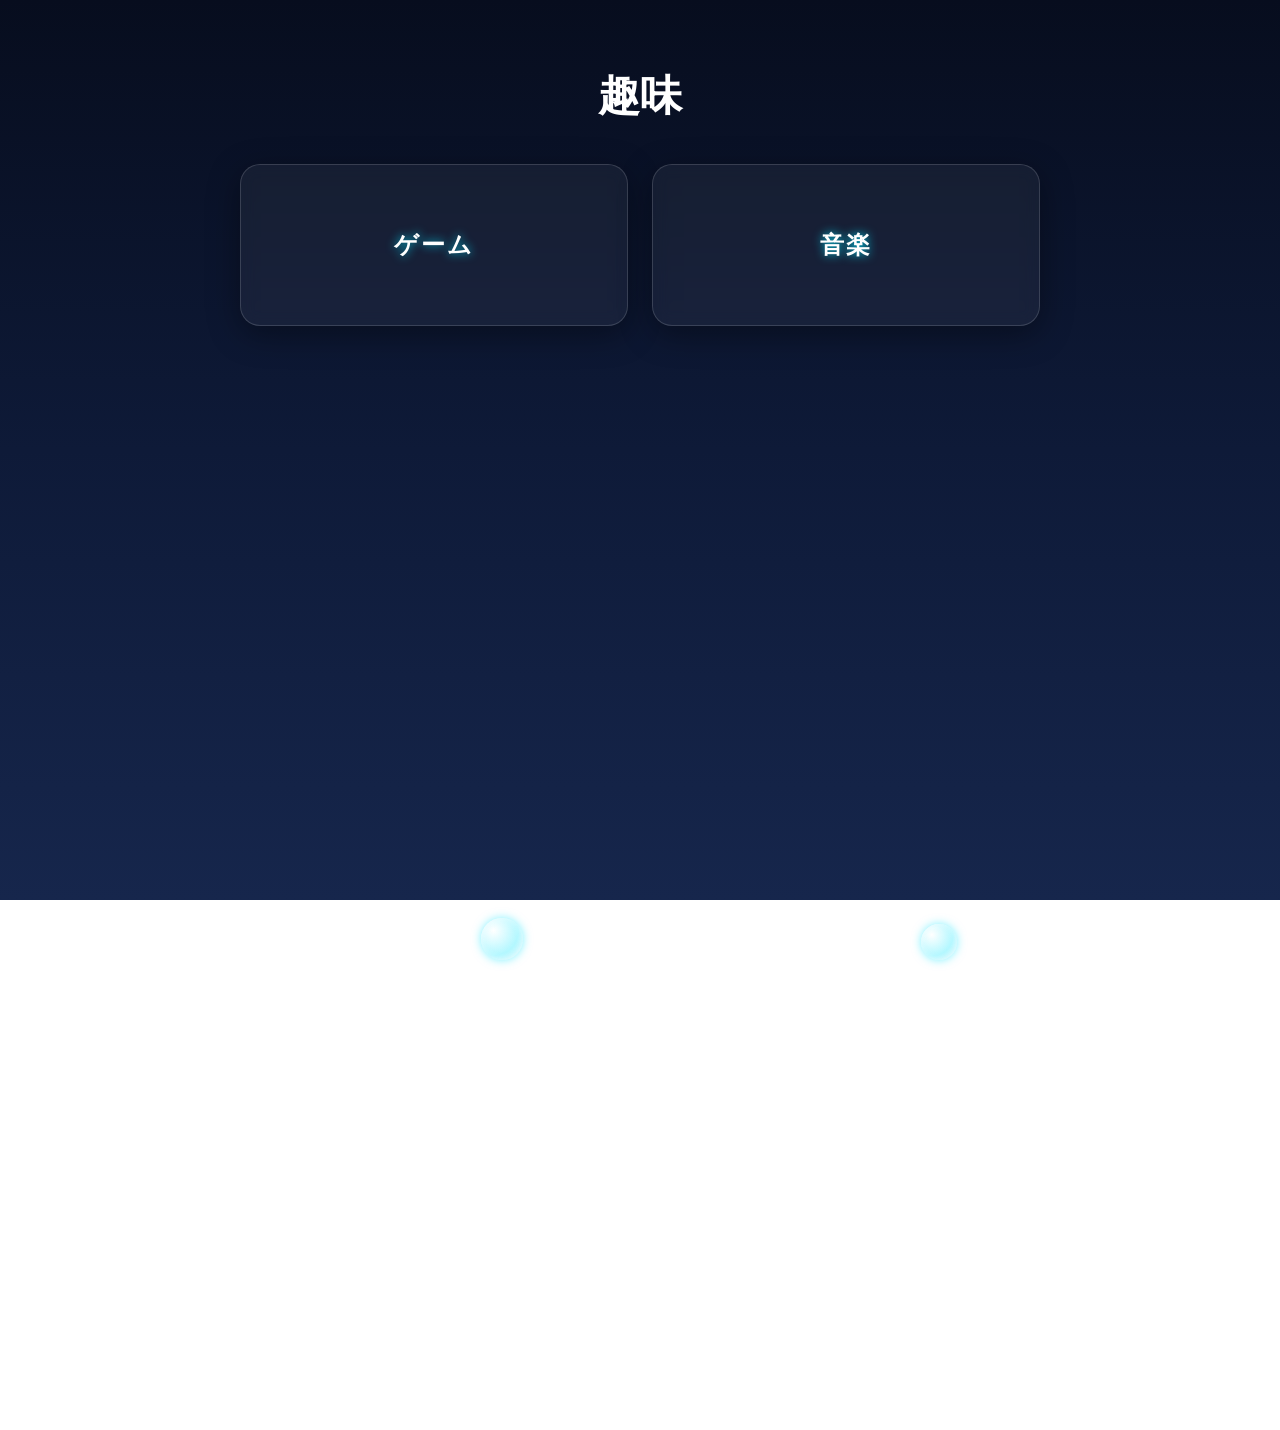
<file: index.html>
<!DOCTYPE html>
<html lang="ja">
<head>
  <meta charset="UTF-8">
  <meta name="viewport" content="width=device-width, initial-scale=1.0">
  <meta name="robots" content="noindex, nofollow">
  <title>趣味</title>

  <link rel="stylesheet" href="style.css">
</head>
<body>

  <!-- ここに追加 -->
  <div id="bubble-container"></div>

  <!-- ここからコンテンツ全体を囲む -->
  <div class="content-wrapper">

    <h1>趣味</h1>

    <div class="grid-container">
      <a href="game.html" class="card-button">
        <span class="card-text">ゲーム</span>
      </a>
      <a href="#" class="card-button">
        <span class="card-text">音楽</span>
      </a>
    </div>

  </div> <!-- コンテンツの囲み終わり -->

  <script src="bubble.js"></script>
</body>
</html>
</file>
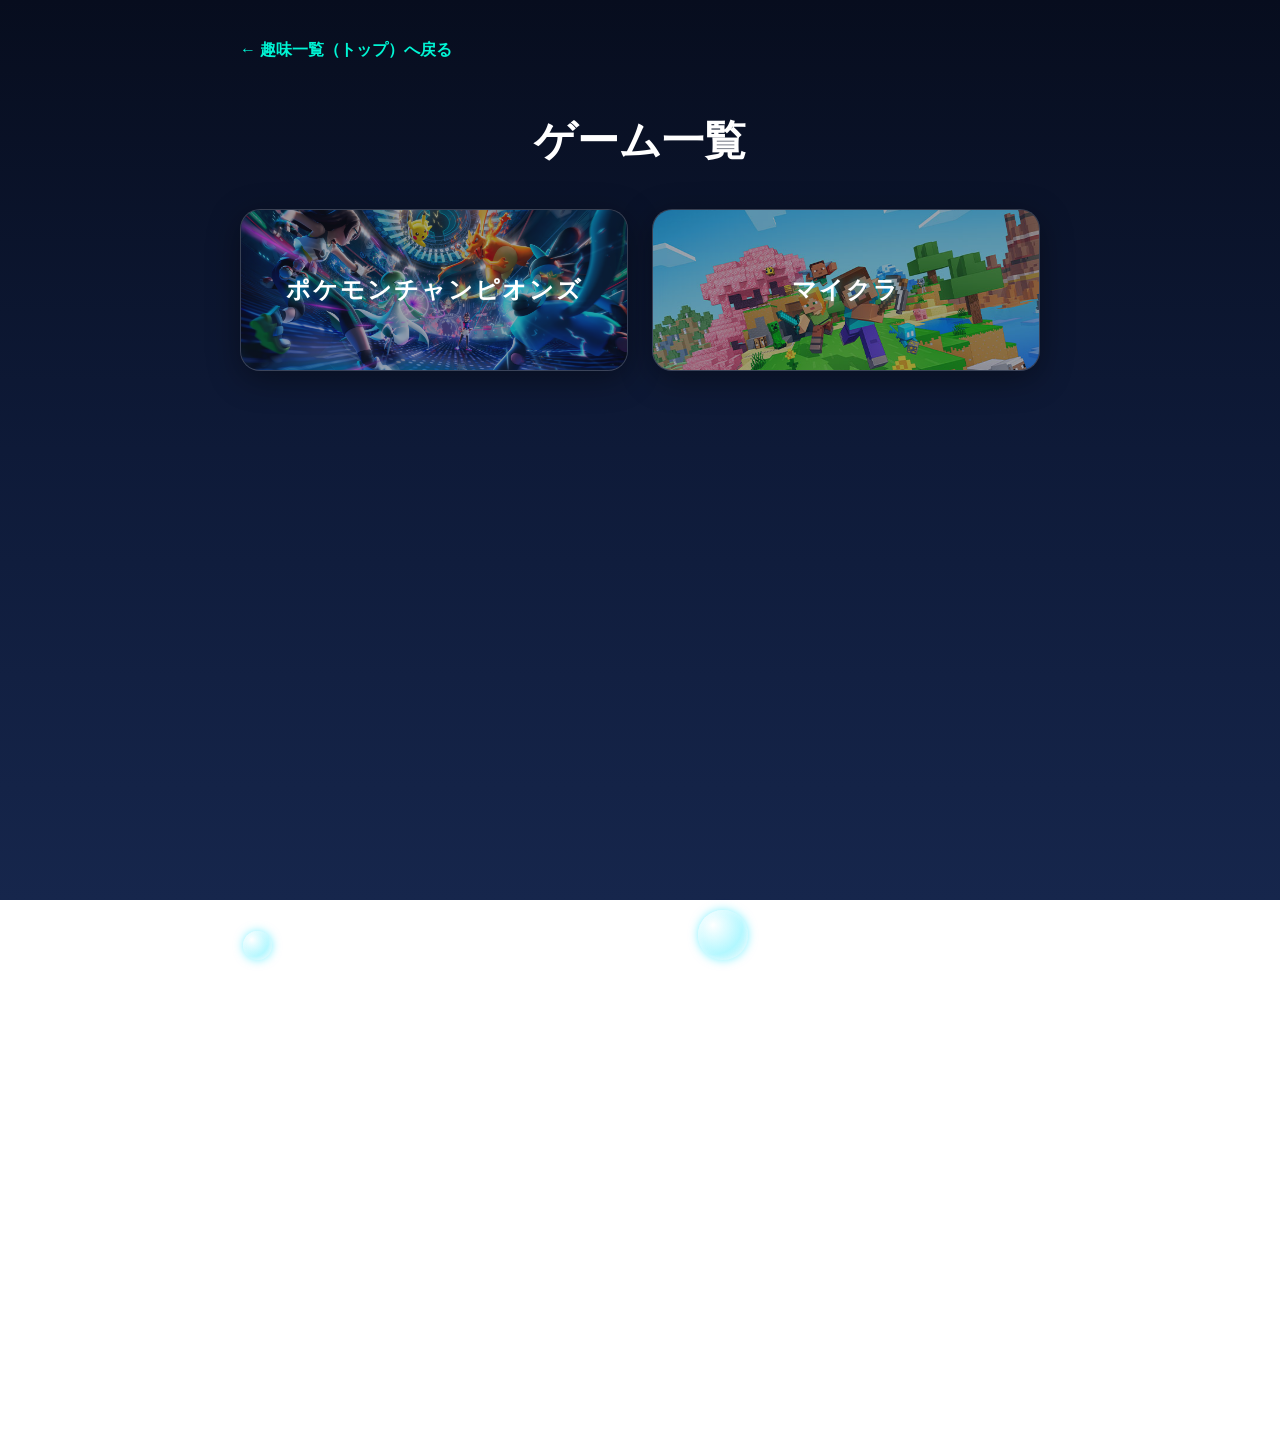
<file: game.html>
<!DOCTYPE html>
<html lang="ja">
<head>
  <meta charset="UTF-8">
  <meta name="viewport" content="width=device-width, initial-scale=1.0">
  <meta name="robots" content="noindex, nofollow">
  <title>ゲーム一覧</title>

  <link rel="stylesheet" href="style.css">
</head>
<body>

  <div id="bubble-container"></div>

  <!-- ここからコンテンツ全体を囲む -->
  <div class="content-wrapper">
    
    <a href="index.html" class="back-link">← 趣味一覧（トップ）へ戻る</a>

    <h1>ゲーム一覧</h1>

    <div class="grid-container">
      <a href="poke_chanpions/poke_chanpions.html" class="card-button">
        <img src="fig/poke_chanpions.jpg" alt="ポケモンチャンピオンズ" class="card-image">
        <span class="card-text">ポケモンチャンピオンズ</span>
      </a>

      <a href="maikura/maikura.html" class="card-button">
        <img src="fig/maikura.jpg" alt="マイクラ" class="card-image">
        <span class="card-text">マイクラ</span>
      </a>

    </div>
    
  </div> <!-- コンテンツの囲み終わり -->

  <script src="bubble.js"></script>
  
</body>
</html>
</file>
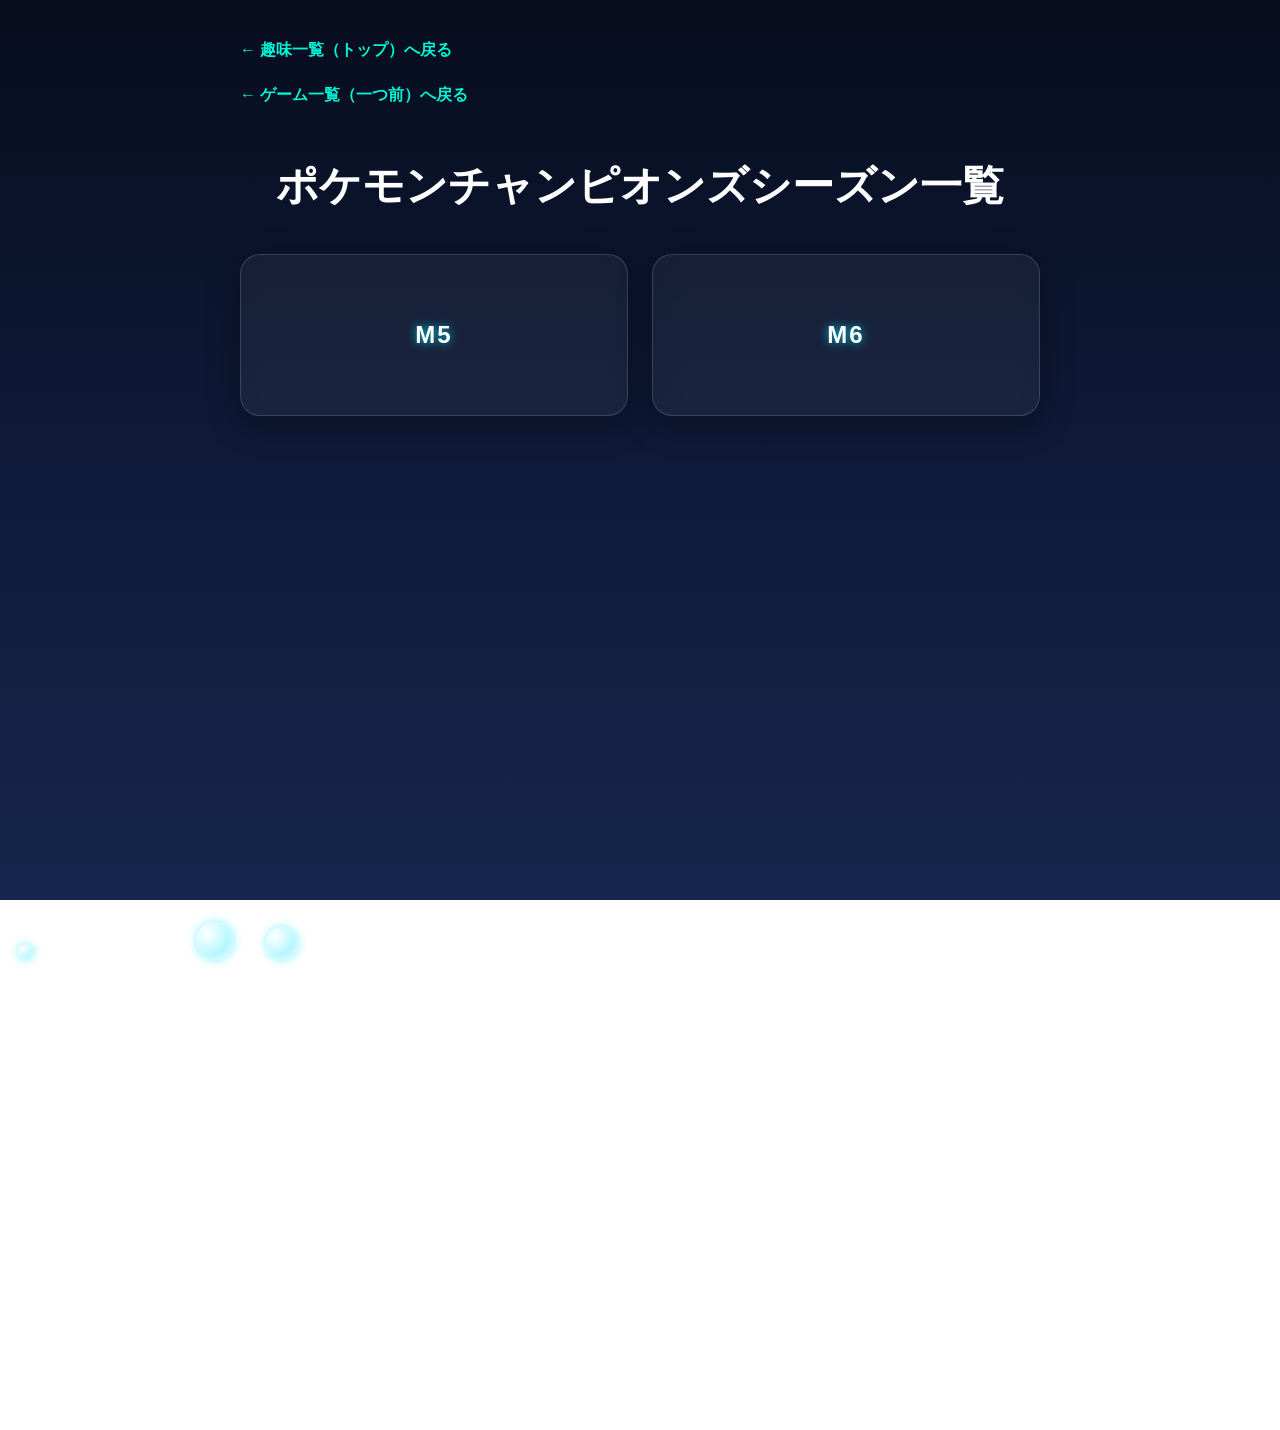
<file: poke_chanpions/poke_chanpions.html>
<!DOCTYPE html>
<html lang="ja">
<head>
  <meta charset="UTF-8">
  <meta name="viewport" content="width=device-width, initial-scale=1.0">
  <meta name="robots" content="noindex, nofollow">
  <title>ポケモンチャンピオンズシーズン一覧</title>

  <link rel="stylesheet" href="../style.css">
</head>
<body>

  <div id="bubble-container"></div>

  <!-- ここからコンテンツ全体を囲む -->
  <div class="content-wrapper">
    
    <a href="../index.html" class="back-link">← 趣味一覧（トップ）へ戻る</a><br>
    <a href="../game.html" class="back-link">← ゲーム一覧（一つ前）へ戻る</a>

    <h1>ポケモンチャンピオンズシーズン一覧</h1>

    <div class="grid-container">

      <a href="poke_chanpions_M5.html" class="card-button">
        <span class="card-text">M5</span>
      </a>

      <a href="poke_chanpions_M6.html" class="card-button">
        <span class="card-text">M6</span>
      </a>

    </div>
    
  </div> <!-- コンテンツの囲み終わり -->

  <script src="../bubble.js"></script>
  
</body>
</html>
</file>
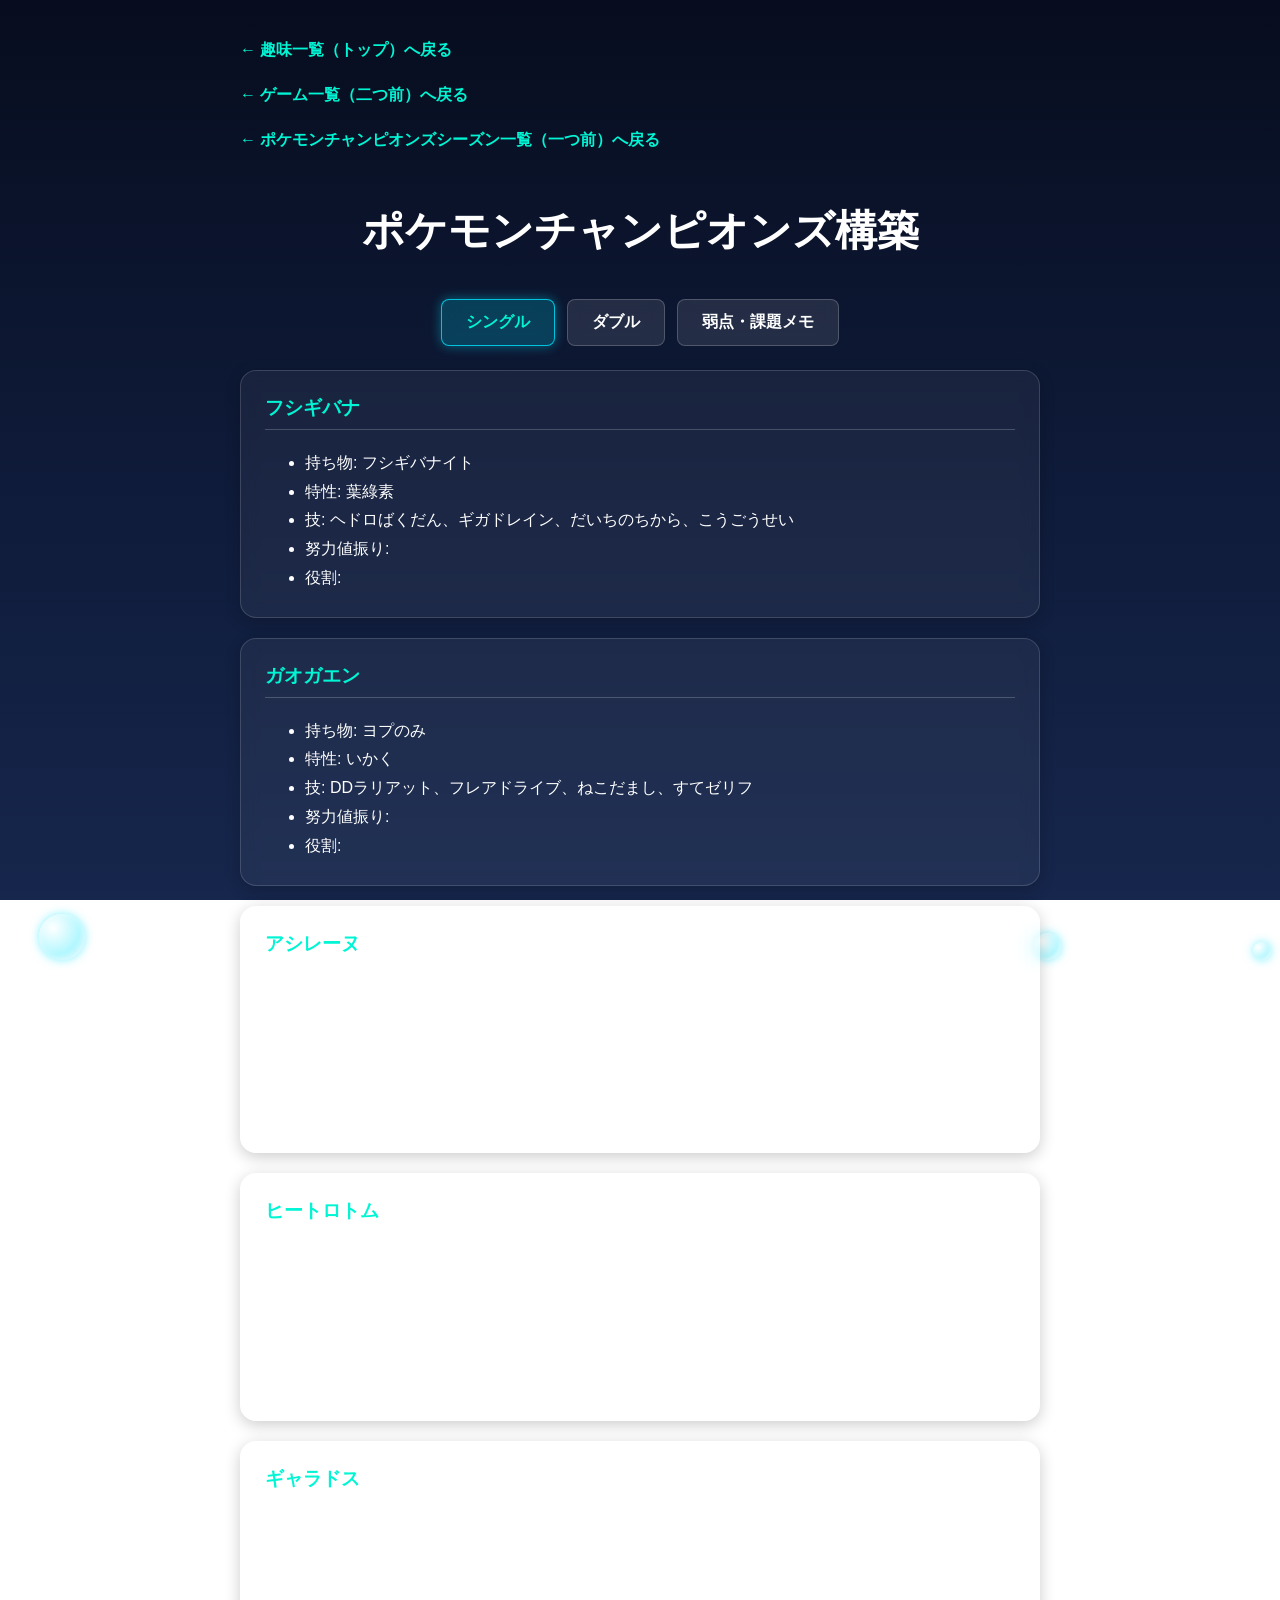
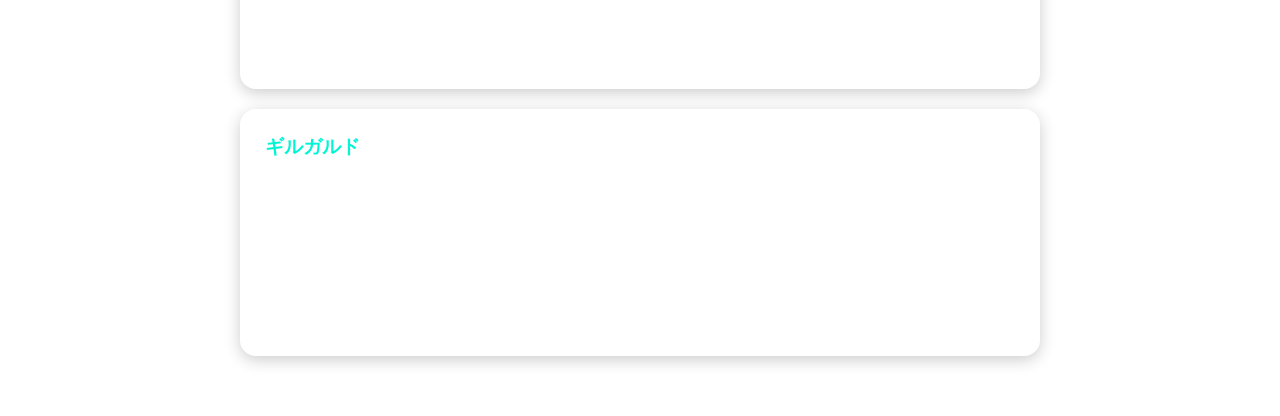
<file: poke_chanpions/poke_chanpions_M5.html>
<!DOCTYPE html>
<html lang="ja">
<head>
  <meta charset="UTF-8">
  <meta name="viewport" content="width=device-width, initial-scale=1.0">
  <meta name="robots" content="noindex, nofollow">
  <title>ポケモンチャンピオンズ</title>
  <link rel="stylesheet" href="../style.css">
</head>
<body>

  <!-- 泡の背景 -->
  <div id="bubble-container"></div>

  <div class="content-wrapper">
    <a href="../index.html" class="back-link">← 趣味一覧（トップ）へ戻る</a><br>
    <a href="../game.html" class="back-link">← ゲーム一覧（二つ前）へ戻る</a><br>
    <a href="poke_chanpions.html" class="back-link">← ポケモンチャンピオンズシーズン一覧（一つ前）へ戻る</a>

    <h1>ポケモンチャンピオンズ構築</h1>

    <!-- タブのボタン -->
    <div class="tab-buttons">
      <button class="tab-btn active" onclick="switchTab(event, 'tab-single')">シングル</button>
      <button class="tab-btn" onclick="switchTab(event, 'tab-double')">ダブル</button>
      <button class="tab-btn" onclick="switchTab(event, 'tab-weakness')">弱点・課題メモ</button>
    </div>

    <!-- 【シングル】のタブの中身 -->
    <div id="tab-single" class="tab-content active">

      <div class="info-card">
        <h3>フシギバナ</h3>
        <ul>
          <li>持ち物: フシギバナイト</li>
          <li>特性: 葉綠素</li>
          <li>技: ヘドロばくだん、ギガドレイン、だいちのちから、こうごうせい</li>
          <li>努力値振り: </li>
          <li>役割: </li>
        </ul>
      </div>

      <div class="info-card">
        <h3>ガオガエン</h3>
        <ul>
          <li>持ち物: ヨプのみ</li>
          <li>特性: いかく</li>
          <li>技: DDラリアット、フレアドライブ、ねこだまし、すてゼリフ</li>
          <li>努力値振り: </li>
          <li>役割: </li>
        </ul>
      </div>

      <div class="info-card">
        <h3>アシレーヌ</h3>
        <ul>
          <li>持ち物: ようせいのはね</li>
          <li>特性: げきりゅう</li>
          <li>技: うたかたのアリア、ムーンフォース、アクアジェット、アンコール</li>
          <li>努力値振り: </li>
          <li>役割: </li>
        </ul>
      </div>

      <div class="info-card">
        <h3>ヒートロトム</h3>
        <ul>
          <li>持ち物: こだわりスカーフ</li>
          <li>特性: ふゆう</li>
          <li>技: オーバーヒート、10まんボルト、ボルトチェンジ、トリック</li>
          <li>努力値振り: </li>
          <li>役割: </li>
        </ul>
      </div>

      <div class="info-card">
        <h3>ギャラドス</h3>
        <ul>
          <li>持ち物: ギャラドスナイト</li>
          <li>特性: いかく</li>
          <li>技: たきのぼり、じしん、こおりのきば、りゅうのまい</li>
          <li>努力値振り: </li>
          <li>役割: </li>
        </ul>
      </div>

      <div class="info-card">
        <h3>ギルガルド</h3>
        <ul>
          <li>持ち物: たべのこし</li>
          <li>特性: バトルスイッチ</li>
          <li>技: ポルターガイスト、せいなるつるぎ、かげうち、キングシールド</li>
          <li>努力値振り: </li>
          <li>役割: </li>
        </ul>
      </div>

    </div>

    <!-- 【ダブル】のタブの中身 -->
    <div id="tab-double" class="tab-content">

      <div class="info-card">
        <h3>フシギバナ</h3>
        <ul>
          <li>持ち物: フシギバナイト</li>
          <li>特性: 葉綠素</li>
          <li>技: ヘドロばくだん、ギガドレイン、だいちのちから、まもる</li>
          <li>努力値振り: </li>
          <li>役割: </li>
        </ul>
      </div>

      <div class="info-card">
        <h3>リザードン</h3>
        <ul>
          <li>持ち物: リザードナイトY</li>
          <li>特性: もうか</li>
          <li>技: ねっぷう、ソーラービーム、ウェザーボール、まもる</li>
          <li>努力値振り: </li>
          <li>役割: </li>
        </ul>
      </div>

      <div class="info-card">
        <h3>ガブリアス</h3>
        <ul>
          <li>持ち物: こだわりスカーフ</li>
          <li>特性: さめはだ</li>
          <li>技: じしん、ドラゴンクロー、いわなだれ、どくづき</li>
          <li>努力値振り: </li>
          <li>役割: </li>
        </ul>
      </div>

      <div class="info-card">
        <h3>ペリッパー</h3>
        <ul>
          <li>持ち物: きあいのたすき</li>
          <li>特性: あめふらし</li>
          <li>技: ぼうふう、ウェザーボール、ワイドガード、おいかぜ</li>
          <li>努力値振り: </li>
          <li>役割: </li>
        </ul>
      </div>

      <div class="info-card">
        <h3>ニンフィア</h3>
        <ul>
          <li>持ち物: ようせいのはね</li>
          <li>特性: フェアリーオーラ</li>
          <li>技: ハイパーボイス、ムーンフォース、でんこうせっか、みきり</li>
          <li>努力値振り: </li>
          <li>役割: </li>
        </ul>
      </div>

      <div class="info-card">
        <h3>リキキリン</h3>
        <ul>
          <li>持ち物: オボンのみ</li>
          <li>特性: テイルアーマー</li>
          <li>技: サイコキネシス、10まんボルト、てだすけ、トリックルーム</li>
          <li>努力値振り: </li>
          <li>役割: </li>
        </ul>
      </div>

    </div>

    <!-- 【弱点・課題】のタブの中身（ここを修正しました） -->
    <div id="tab-weakness" class="tab-content">
      
        <!-- シングルの反省と改善 -->
        <div class="info-card">
          <h3>シングル：反省と改善策</h3>
          <h4 style="color: #ffaa00; margin-bottom: 5px;">▼ 課題・きつかった相手</h4>
          <ul id="single-weakness-list"></ul>
          
          <h4 style="color: #00f5d4; margin-top: 20px; margin-bottom: 5px;">▼ 改善策</h4>
          <ul id="single-improvement-list"></ul>
        </div>
        
        <!-- ダブルの反省と改善 -->
        <div class="info-card">
          <h3>ダブル：反省と改善策</h3>
          <h4 style="color: #ffaa00; margin-bottom: 5px;">▼ 課題・きつかった相手</h4>
          <ul id="double-weakness-list"></ul>
  
          <h4 style="color: #00f5d4; margin-top: 20px; margin-bottom: 5px;">▼ 改善策</h4>
          <ul id="double-improvement-list"></ul>
        </div>
  
    </div>

  <script src="../bubble.js"></script>
  <script src="poke_tabs.js"></script>
</body>
</html>
</file>
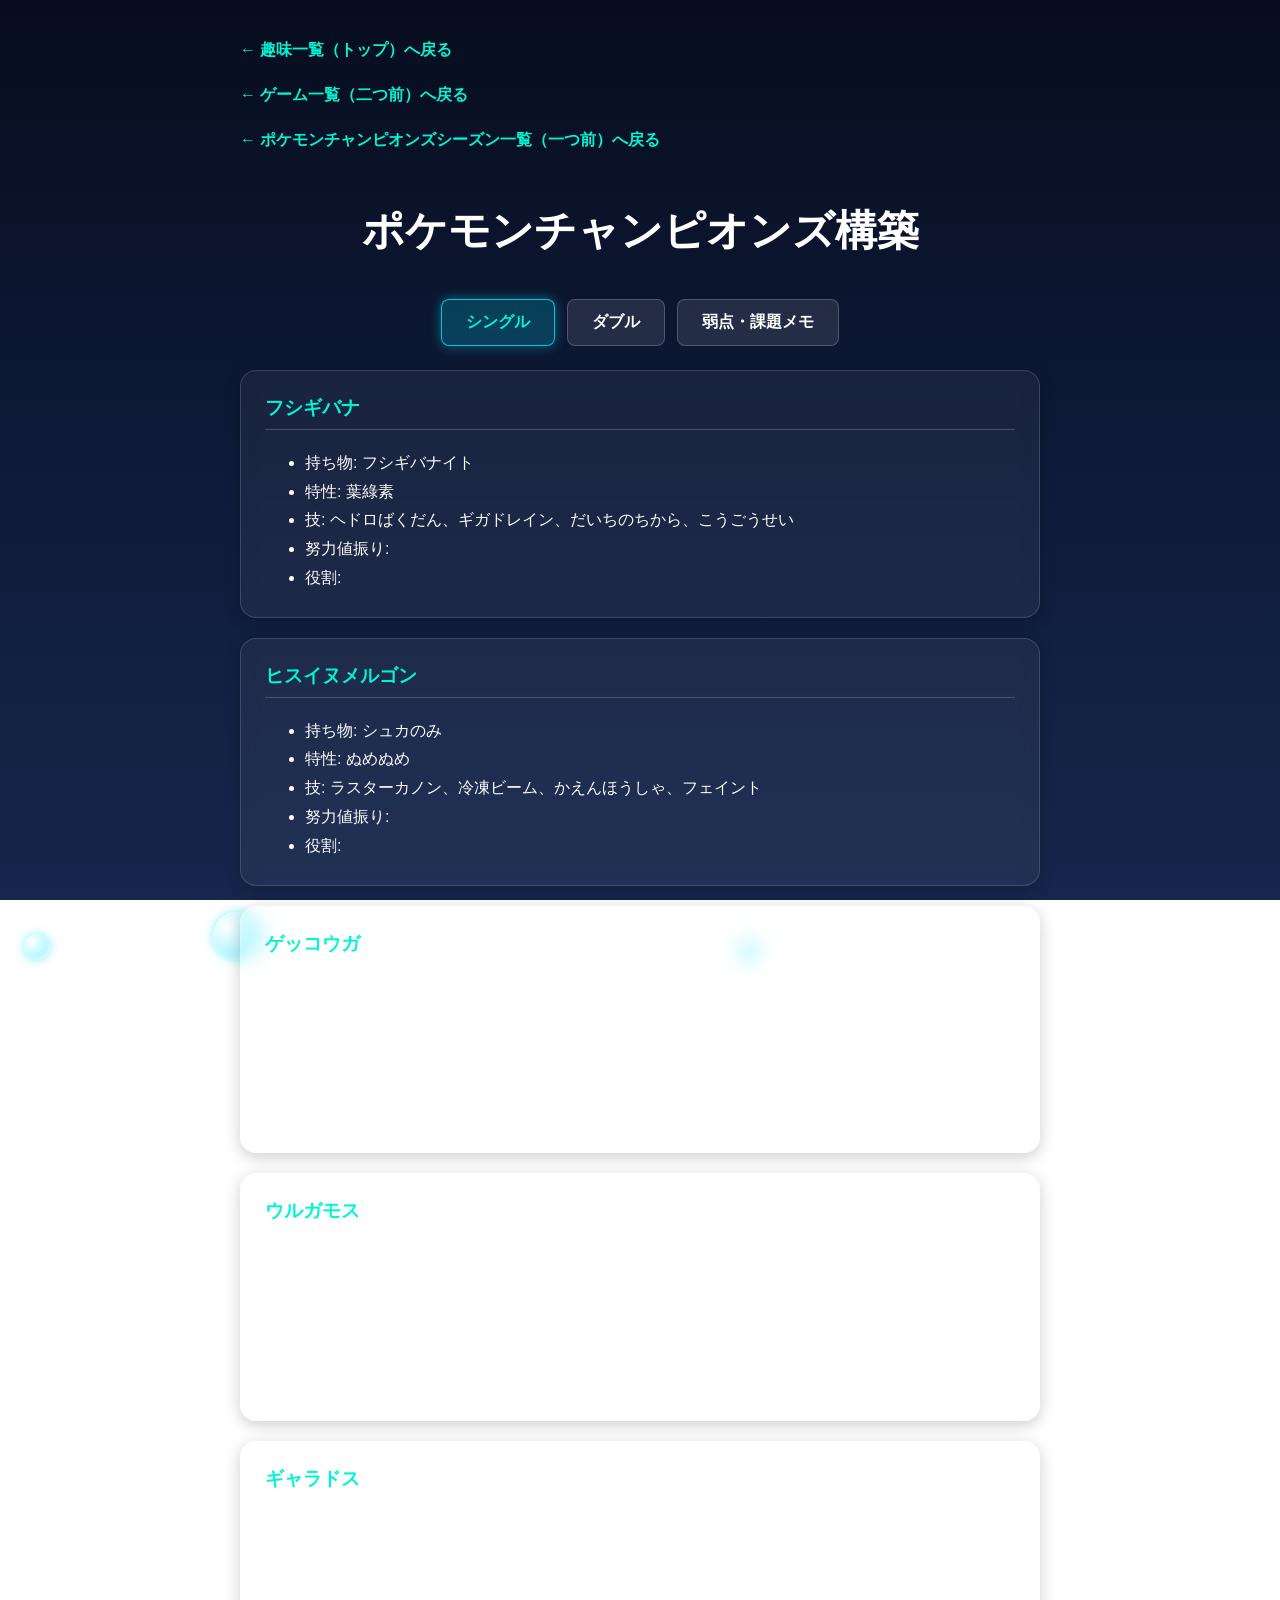
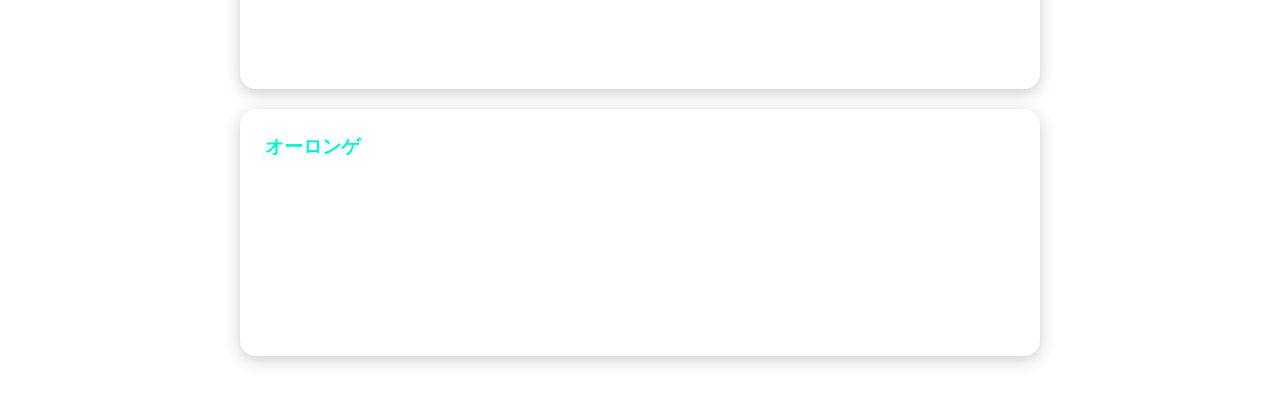
<file: poke_chanpions/poke_chanpions_M6.html>
<!DOCTYPE html>
<html lang="ja">
<head>
  <meta charset="UTF-8">
  <meta name="viewport" content="width=device-width, initial-scale=1.0">
  <meta name="robots" content="noindex, nofollow">
  <title>ポケモンチャンピオンズ</title>
  <link rel="stylesheet" href="../style.css">
</head>
<body>

  <!-- 泡の背景 -->
  <div id="bubble-container"></div>

  <div class="content-wrapper">
    <a href="../index.html" class="back-link">← 趣味一覧（トップ）へ戻る</a><br>
    <a href="../game.html" class="back-link">← ゲーム一覧（二つ前）へ戻る</a><br>
    <a href="poke_chanpions.html" class="back-link">← ポケモンチャンピオンズシーズン一覧（一つ前）へ戻る</a>

    <h1>ポケモンチャンピオンズ構築</h1>

    <!-- タブのボタン -->
    <div class="tab-buttons">
      <button class="tab-btn active" onclick="switchTab(event, 'tab-single')">シングル</button>
      <button class="tab-btn" onclick="switchTab(event, 'tab-double')">ダブル</button>
      <button class="tab-btn" onclick="switchTab(event, 'tab-weakness')">弱点・課題メモ</button>
    </div>

    <!-- 【シングル】のタブの中身 -->
    <div id="tab-single" class="tab-content active">

      <div class="info-card">
        <h3>フシギバナ</h3>
        <ul>
          <li>持ち物: フシギバナイト</li>
          <li>特性: 葉綠素</li>
          <li>技: ヘドロばくだん、ギガドレイン、だいちのちから、こうごうせい</li>
          <li>努力値振り: </li>
          <li>役割: </li>
        </ul>
      </div>

      <div class="info-card">
        <h3>ヒスイヌメルゴン</h3>
        <ul>
          <li>持ち物: シュカのみ</li>
          <li>特性: ぬめぬめ</li>
          <li>技: ラスターカノン、冷凍ビーム、かえんほうしゃ、フェイント</li>
          <li>努力値振り: </li>
          <li>役割: </li>
        </ul>
      </div>

      <div class="info-card">
        <h3>ゲッコウガ</h3>
        <ul>
          <li>持ち物: こだわりスカーフ</li>
          <li>特性: へんげんじざい</li>
          <li>技: なみのり、ヘドロウェーブ、冷凍ビーム、あくのはどう</li>
          <li>努力値振り: </li>
          <li>役割: </li>
        </ul>
      </div>

      <div class="info-card">
        <h3>ウルガモス</h3>
        <ul>
          <li>持ち物: オボンのみ</li>
          <li>特性: ほのおのからだ</li>
          <li>技: ほのおのまい、ギガドレイン、ちょうのまい、あさのひざし</li>
          <li>努力値振り: </li>
          <li>役割: </li>
        </ul>
      </div>

      <div class="info-card">
        <h3>ギャラドス</h3>
        <ul>
          <li>持ち物: ゴツゴツメット</li>
          <li>特性: いかく</li>
          <li>技: やけっぱち、じしん、ゆきなだれ、パワーウィップ</li>
          <li>努力値振り: </li>
          <li>役割: </li>
        </ul>
      </div>

      <div class="info-card">
        <h3>オーロンゲ</h3>
        <ul>
          <li>持ち物: ひかりのねんど</li>
          <li>特性: いたずらごころ</li>
          <li>技: ソウルクラッシュ、ひかりのかべ、リフレクター、捨てゼリフ</li>
          <li>努力値振り: </li>
          <li>役割: </li>
        </ul>
      </div>

    </div>

    <!-- 【ダブル】のタブの中身 -->
    <div id="tab-double" class="tab-content">

      <div class="info-card">
        <h3>サーナイト</h3>
        <ul>
          <li>持ち物: サーナイトナイト</li>
          <li>特性: トレース</li>
          <li>技: 10万ボルト、ワイドフォース、ハイパーボイス、まもる</li>
          <li>努力値振り: </li>
          <li>役割: </li>
        </ul>
      </div>

      <div class="info-card">
        <h3>イエッサン♀</h3>
        <ul>
          <li>持ち物: きあいのたすき</li>
          <li>特性: サイコメイカー</li>
          <li>技: サイコキネシス、このゆびとまれ、トリックルーム、てだすけ</li>
          <li>努力値振り: </li>
          <li>役割: </li>
        </ul>
      </div>

      <div class="info-card">
        <h3>メガニウム</h3>
        <ul>
          <li>持ち物: メガニウムナイト</li>
          <li>特性: リーフガード</li>
          <li>技: ウェザーボール、ソーラービーム、マジカルシャイン、まもる</li>
          <li>努力値振り: </li>
          <li>役割: </li>
        </ul>
      </div>

      <div class="info-card">
        <h3>ペリッパー</h3>
        <ul>
          <li>持ち物: オボンのみ</li>
          <li>特性: あめふらし</li>
          <li>技: ぼうふう、ウェザーボール、ワイドガード、おいかぜ</li>
          <li>努力値振り: </li>
          <li>役割: </li>
        </ul>
      </div>

      <div class="info-card">
        <h3>ドドゲザン</h3>
        <ul>
          <li>持ち物: いのちのたま</li>
          <li>特性: まけんき</li>
          <li>技: ドゲザン、ふいうち、アイアンヘッド、まもる</li>
          <li>努力値振り: </li>
          <li>役割: </li>
        </ul>
      </div>

      <div class="info-card">
        <h3>ウェーニバル</h3>
        <ul>
          <li>持ち物: しんぴのしずく</li>
          <li>特性: じしんかじょう</li>
          <li>技: アクアステップ、はたきおとす、インファイト、まもる</li>
          <li>努力値振り: </li>
          <li>役割: </li>
        </ul>
      </div>

    </div>

    <!-- 【弱点・課題】のタブの中身（ここを修正しました） -->
    <div id="tab-weakness" class="tab-content">
      
        <!-- シングルの反省と改善 -->
        <div class="info-card">
          <h3>シングル：反省と改善策</h3>
          <h4 style="color: #ffaa00; margin-bottom: 5px;">▼ 課題・きつかった相手</h4>
          <ul id="single-weakness-list"></ul>
          
          <h4 style="color: #00f5d4; margin-top: 20px; margin-bottom: 5px;">▼ 改善策</h4>
          <ul id="single-improvement-list"></ul>
        </div>
        
        <!-- ダブルの反省と改善 -->
        <div class="info-card">
          <h3>ダブル：反省と改善策</h3>
          <h4 style="color: #ffaa00; margin-bottom: 5px;">▼ 課題・きつかった相手</h4>
          <ul id="double-weakness-list"></ul>
  
          <h4 style="color: #00f5d4; margin-top: 20px; margin-bottom: 5px;">▼ 改善策</h4>
          <ul id="double-improvement-list"></ul>
        </div>
  
    </div>

  <script src="../bubble.js"></script>
  <script src="poke_tabs_M6.js"></script>
</body>
</html>
</file>
<file: style.css>
body {
    font-family: 'Helvetica Neue', Arial, sans-serif;
    margin: 0;
    padding: 40px 20px;
    min-height: 150vh;
    background: linear-gradient(180deg, #070d1e 0%, #0e1a38 50%, #16264c 100%);
    background-attachment: fixed;
    color: #ffffff;
    overflow-x: hidden;
  }
  
  #bubble-container {
    position: fixed;
    top: 0;
    left: 0;
    width: 100%;
    height: 100%;
    pointer-events: none;
    z-index: 1;
  }
  
  .bubble {
    position: absolute;
    bottom: -60px;
    border-radius: 50%;
    background: radial-gradient(circle at 30% 30%, rgba(255, 255, 255, 0.8), rgba(0, 229, 255, 0.3) 60%, rgba(0, 180, 216, 0.1));
    box-shadow: 0 0 10px rgba(0, 229, 255, 0.5), inset 0 0 6px rgba(255, 255, 255, 0.6);
    animation: rise 10s infinite ease-in;
  }
  
  @keyframes rise {
    0% {
      transform: translateY(0) translateX(0) scale(0.8);
      opacity: 0;
    }
    20% {
      opacity: 0.8;
    }
    50% {
      transform: translateY(-60vh) translateX(20px) scale(1);
    }
    80% {
      opacity: 0.8;
    }
    100% {
      transform: translateY(-120vh) translateX(-20px) scale(1.2);
      opacity: 0;
    }
  }
  
  .content-wrapper {
    position: relative;
    z-index: 2;
    max-width: 800px;
    margin: 0 auto;
  }
  
  .back-link {
    display: inline-block;
    margin-bottom: 24px;
    color: #00f5d4;
    text-decoration: none;
    font-weight: bold;
    transition: opacity 0.2s;
  }
  
  .back-link:hover {
    opacity: 0.7;
  }
  
  h1 {
    text-align: center;
    font-size: 42px;
    margin-bottom: 40px;
  }
  
  .grid-container {
    display: grid;
    grid-template-columns: repeat(2, 1fr);
    gap: 24px;
  }
  
  .card-button {
    position: relative;
    display: flex;
    justify-content: center;
    align-items: center;
    text-decoration: none;
    height: 160px;
    border-radius: 20px;
    overflow: hidden;
    background: rgba(255, 255, 255, 0.05);
    backdrop-filter: blur(8px);
    border: 1px solid rgba(255, 255, 255, 0.15);
    box-shadow: 0 8px 32px 0 rgba(0, 0, 0, 0.37);
    transition: all 0.3s ease;
  }
  
  .card-button:hover {
    transform: translateY(-5px);
    border-color: rgba(0, 229, 255, 0.6);
    box-shadow: 0 10px 30px rgba(0, 229, 255, 0.3);
  }
  
  .card-image {
    position: absolute;
    top: 0;
    left: 0;
    width: 100%;
    height: 100%;
    object-fit: cover;
    opacity: 0.6;
    transition: opacity 0.3s;
  }
  
  .card-button:hover .card-image {
    opacity: 0.8;
  }
  
  .card-text {
    position: relative;
    z-index: 3;
    color: #ffffff;
    font-size: 24px;
    font-weight: bold;
    letter-spacing: 2px;
    text-shadow: 0 0 10px rgba(0, 229, 255, 0.8);
  }
  
  @media (max-width: 600px) {
    h1 {
      font-size: 32px;
      margin-bottom: 24px;
    }
    .grid-container {
      gap: 12px;
    }
    .card-button {
      height: 120px;
    }
    .card-text {
      font-size: 18px;
    }
  }

/* =========================================
   ここからポケモンページ用のタブデザイン
========================================= */

/* タブのボタンを横並びにする */
.tab-buttons {
    display: flex;
    gap: 12px;
    margin-bottom: 24px;
    justify-content: center;
    flex-wrap: wrap; /* スマホで画面が狭いときは折り返す */
  }
  
  /* タブボタンの基本スタイル（すりガラス風） */
  .tab-btn {
    padding: 12px 24px;
    cursor: pointer;
    background: rgba(255, 255, 255, 0.1);
    backdrop-filter: blur(8px);
    border: 1px solid rgba(255, 255, 255, 0.2);
    color: #ffffff;
    border-radius: 8px;
    font-size: 16px;
    font-weight: bold;
    transition: all 0.3s ease;
  }
  
  /* マウスを乗せたとき */
  .tab-btn:hover {
    background: rgba(255, 255, 255, 0.2);
  }
  
  /* 選択中（アクティブ）のタブを光らせる */
  .tab-btn.active {
    background: rgba(0, 229, 255, 0.2);
    border-color: rgba(0, 229, 255, 0.8);
    box-shadow: 0 0 12px rgba(0, 229, 255, 0.4);
    color: #00f5d4;
  }
  
  /* タブの中身（基本は隠しておく） */
  .tab-content {
    display: none;
    animation: fadeIn 0.4s ease; /* フワッと表示させるアニメーション */
  }
  
  /* アクティブなタブの中身だけ表示する */
  .tab-content.active {
    display: block;
  }
  
  @keyframes fadeIn {
    from { opacity: 0; transform: translateY(10px); }
    to { opacity: 1; transform: translateY(0); }
  }
  
  /* 情報カード（ポケモンのデータを入れる枠） */
  .info-card {
    background: rgba(255, 255, 255, 0.05);
    backdrop-filter: blur(8px);
    padding: 24px;
    border-radius: 16px;
    margin-bottom: 20px;
    border: 1px solid rgba(255, 255, 255, 0.15);
    box-shadow: 0 4px 16px rgba(0, 0, 0, 0.2);
  }
  
  .info-card h3 {
    color: #00f5d4;
    margin-top: 0;
    border-bottom: 1px solid rgba(255, 255, 255, 0.2);
    padding-bottom: 8px;
  }
  .info-card ul {
    line-height: 1.8;
    margin-bottom: 0;
  }

  /* ポケモン入れ替え用のラベル */
  .poke-out {
    background: rgba(255, 100, 100, 0.2);
    color: #ff8888;
    padding: 2px 8px;
    border-radius: 4px;
    font-weight: bold;
    margin-right: 4px;
  }
  
  .poke-in {
    background: rgba(100, 200, 255, 0.2);
    color: #88ccff;
    padding: 2px 8px;
    border-radius: 4px;
    font-weight: bold;
    margin-left: 4px;
  }

/* =========================================
   マイクラ・ギャラリー用スタイル
========================================= */
.gallery-grid {
    display: grid;
    grid-template-columns: repeat(auto-fit, minmax(280px, 1fr));
    gap: 20px;
    margin-top: 15px;
  }
  
  .build-card {
    background: rgba(255, 255, 255, 0.05);
    backdrop-filter: blur(8px);
    border: 1px solid rgba(255, 255, 255, 0.15);
    border-radius: 12px;
    overflow: hidden;
    box-shadow: 0 4px 16px rgba(0, 0, 0, 0.2);
  }
  
  .build-card img {
    width: 100%;
    height: 180px;
    object-fit: cover;
    display: block;
    border-bottom: 1px solid rgba(255, 255, 255, 0.1);
  }
  
  .build-info {
    padding: 16px;
  }
  
  .build-info h4 {
    margin: 0 0 10px 0;
    color: #00f5d4;
    font-size: 18px;
  }
  
  .build-tag {
    display: inline-block;
    background: rgba(0, 245, 212, 0.15);
    color: #00f5d4;
    font-size: 12px;
    padding: 2px 8px;
    border-radius: 4px;
    margin-bottom: 8px;
  }

  /* =========================================
   モーダル（ポップアップ詳細画面）のデザイン
========================================= */
.modal {
    display: none; /* 最初は隠しておく */
    position: fixed;
    z-index: 100;
    left: 0;
    top: 0;
    width: 100%;
    height: 100%;
    background-color: rgba(0, 0, 0, 0.6); /* 背景を少し暗くする */
    backdrop-filter: blur(5px);
    animation: fadeIn 0.3s ease;
  }
  
  .modal-content {
    position: relative;
    margin: 10% auto;
    width: 90%;
    max-width: 600px;
    max-height: 80vh;
    overflow-y: auto; /* 内容が長い場合はスクロール可能に */
  }
  
  .modal-content img {
    width: 100%;
    border-radius: 8px;
    margin-bottom: 15px;
  }
  
  /* 閉じるボタン */
  .close-btn {
    position: absolute;
    top: 10px;
    right: 15px;
    color: #fff;
    font-size: 28px;
    font-weight: bold;
    cursor: pointer;
    background: rgba(0,0,0,0.5);
    width: 36px;
    height: 36px;
    line-height: 36px;
    text-align: center;
    border-radius: 50%;
  }
  .close-btn:hover {
    background: #ff5555;
  }
  
  /* ギャラリーのカードをクリックできるようにする */
  .build-card {
    cursor: pointer;
    transition: transform 0.2s ease;
  }
  .build-card:hover {
    transform: translateY(-5px); /* マウスを乗せると少し浮く */
    box-shadow: 0 8px 24px rgba(0, 245, 212, 0.3);
  }
</file>
